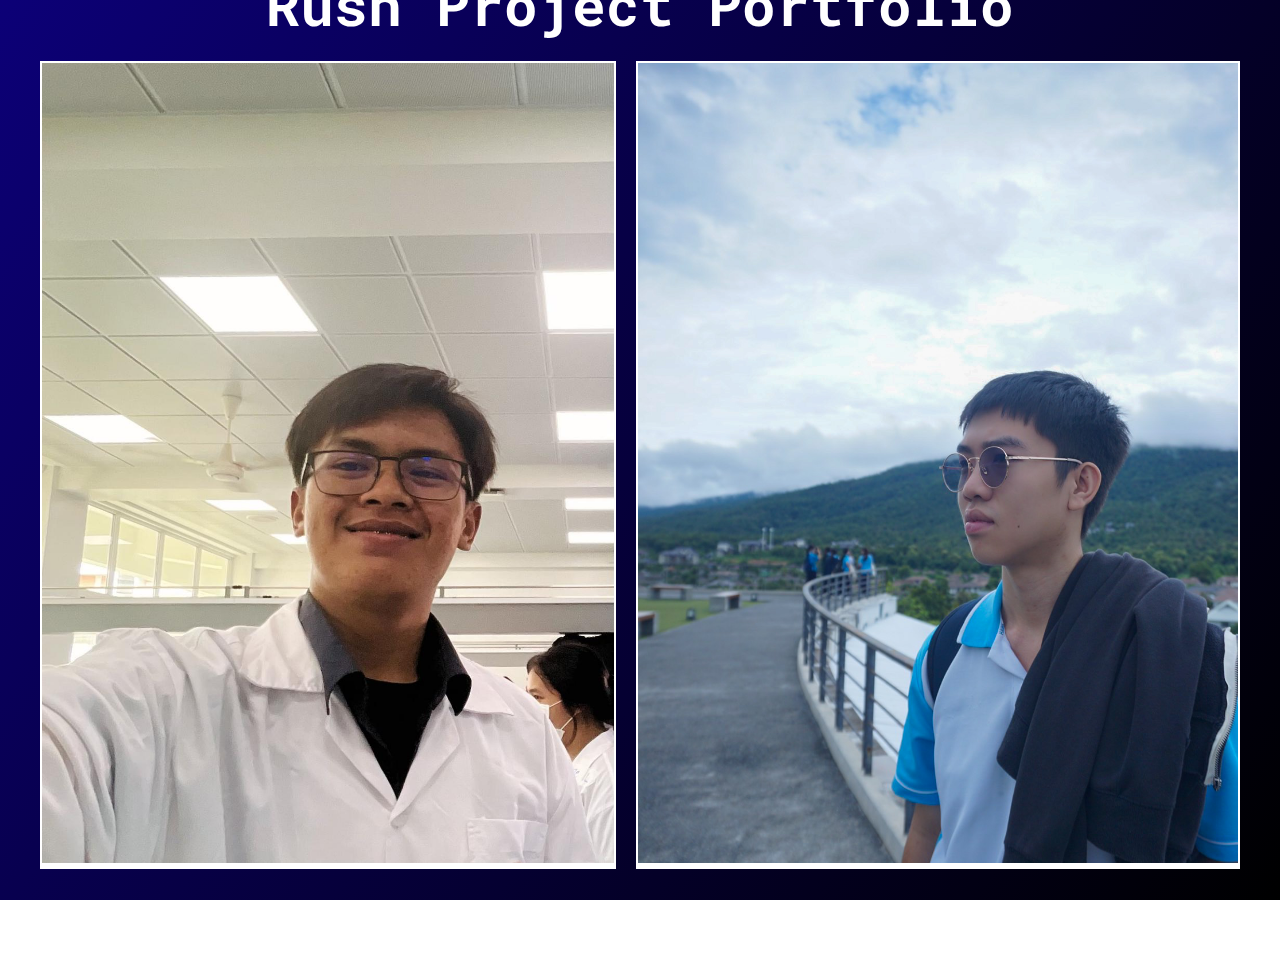
<file: index.html>
<!DOCTYPE html>
<html lang="en">
<head>
    <meta charset="UTF-8">
    <meta name="viewport" content="width=device-width, initial-scale=1.0">
    <title>Rush Project Home</title>
    <link rel="stylesheet" href="rush.css">
    <link rel="preconnect" href="https://fonts.googleapis.com">
    <link rel="preconnect" href="https://fonts.gstatic.com" crossorigin>
    <link href="https://fonts.googleapis.com/css2?family=Roboto+Mono&display=swap" rel="stylesheet">
</head>
<body>
    <header>
        <div class="selector">
            <table>
                <div class="animation">
                    <h1>Rush Project Portfolio</h1>
                    <div class="selector">
                        <div class="swanwang">
                            <a href=""><img src="rush-element/swanwang-pic.png"></a>
                            <p>swanwang's Portfolio</p>
                        </div>
                        <div class="nsaesue">
                            <a href="nsaesue/nsaesue.html"><img src="rush-element/nsaesue-pic.png"></a>
                            <p>nsaesue's Portfolio</p>
                        </div>
                    </div>
                </div>
            </table>
        </div>
    </header>
</body>
</html>
</file>
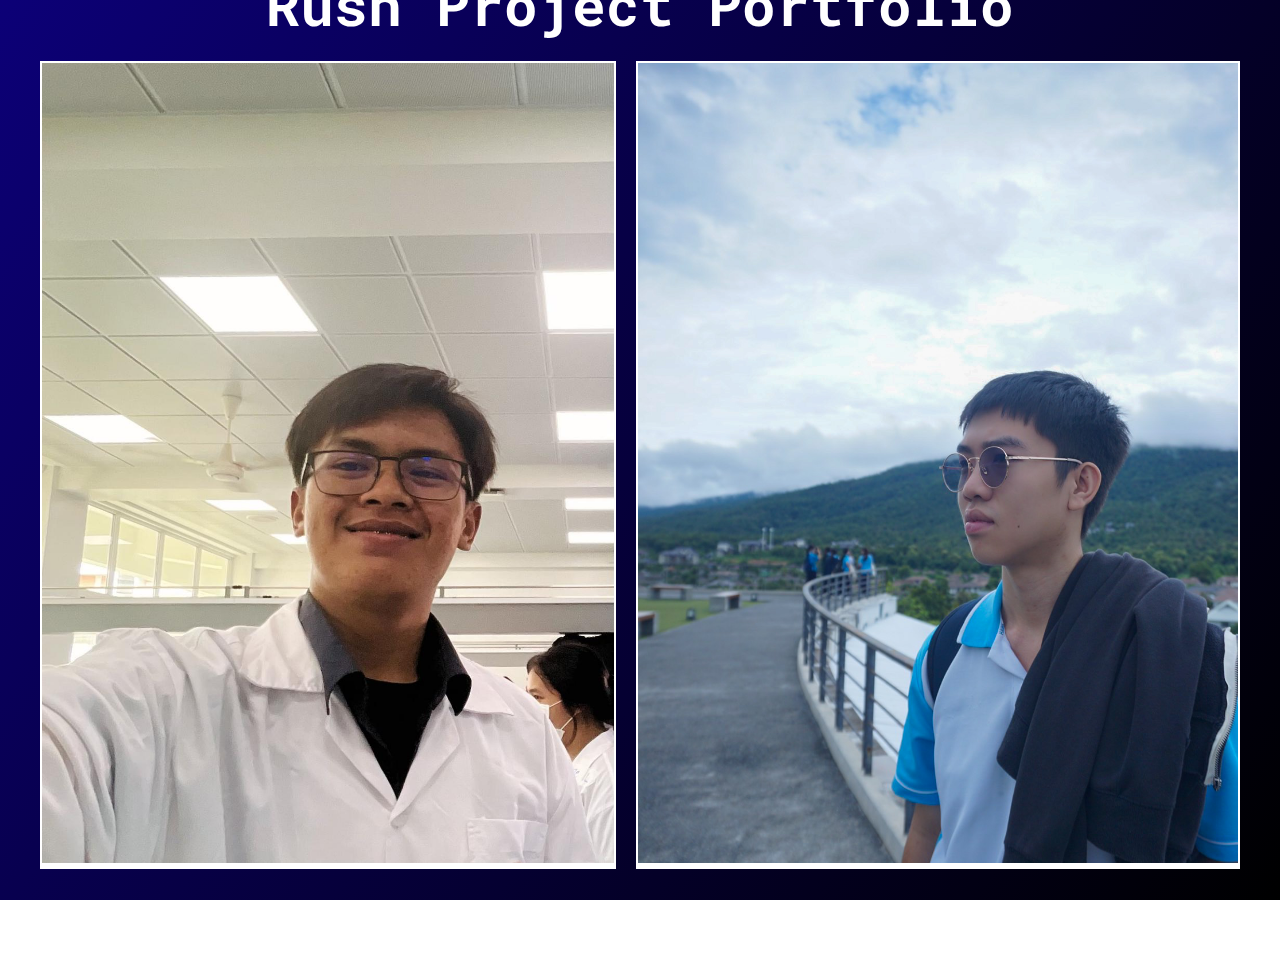
<file: rush/index.html>
<!DOCTYPE html>
<html lang="en">
<head>
    <meta charset="UTF-8">
    <meta name="viewport" content="width=device-width, initial-scale=1.0">
    <title>Rush Project Home</title>
    <link rel="stylesheet" href="rush.css">
    <link rel="preconnect" href="https://fonts.googleapis.com">
    <link rel="preconnect" href="https://fonts.gstatic.com" crossorigin>
    <link href="https://fonts.googleapis.com/css2?family=Roboto+Mono&display=swap" rel="stylesheet">
</head>
<body>
    <header>
        <div class="selector">
            <table>
                <div class="animation">
                    <h1>Rush Project Portfolio</h1>
                    <div class="selector">
                        <div class="swanwang">
                            <a href="swanwang/swanwang.html"><img src="rush-element/swanwang-pic.png"></a>
                            <p>swanwang's Portfolio</p>
                        </div>
                        <div class="nsaesue">
                            <a href="nsaesue/nsaesue.html"><img src="rush-element/nsaesue-pic.png"></a>
                            <p>nsaesue's Portfolio</p>
                        </div>
                    </div>
                </div>
            </table>
        </div>
    </header>
</body>
</html>
</file>
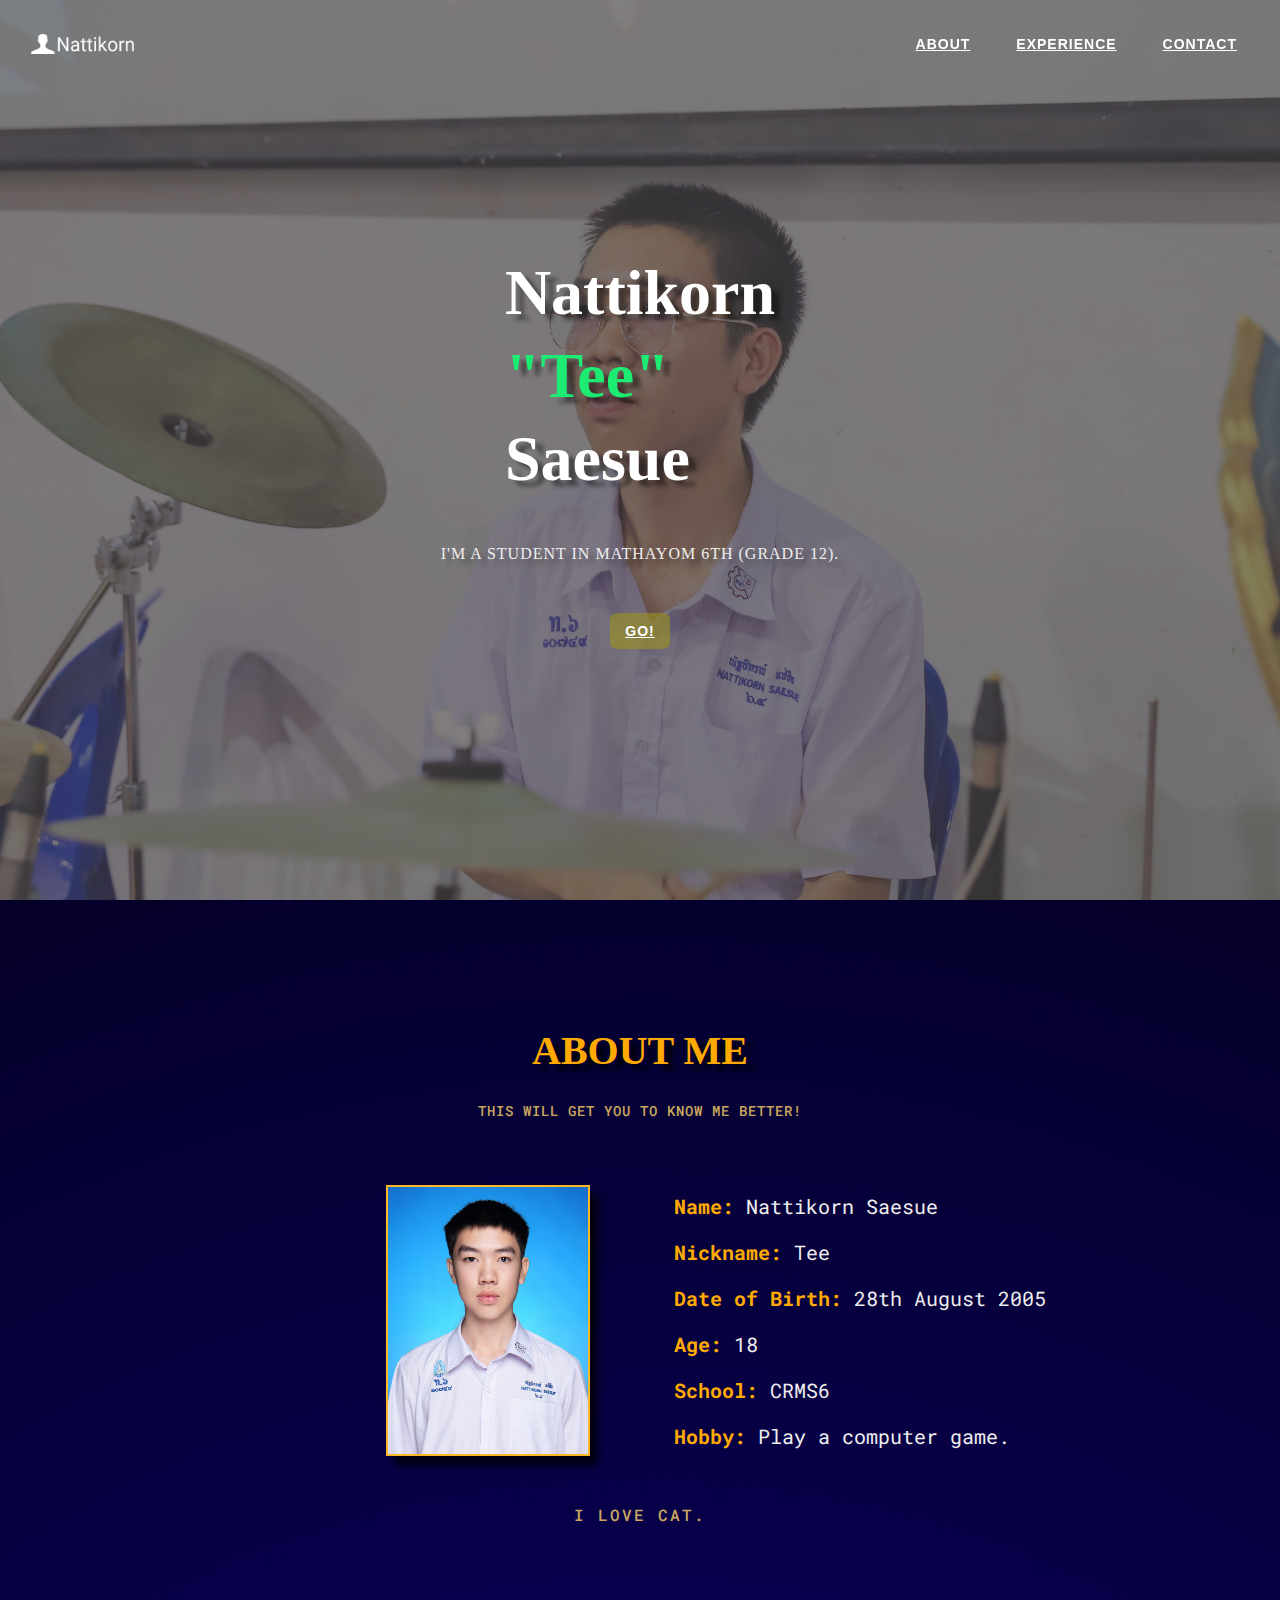
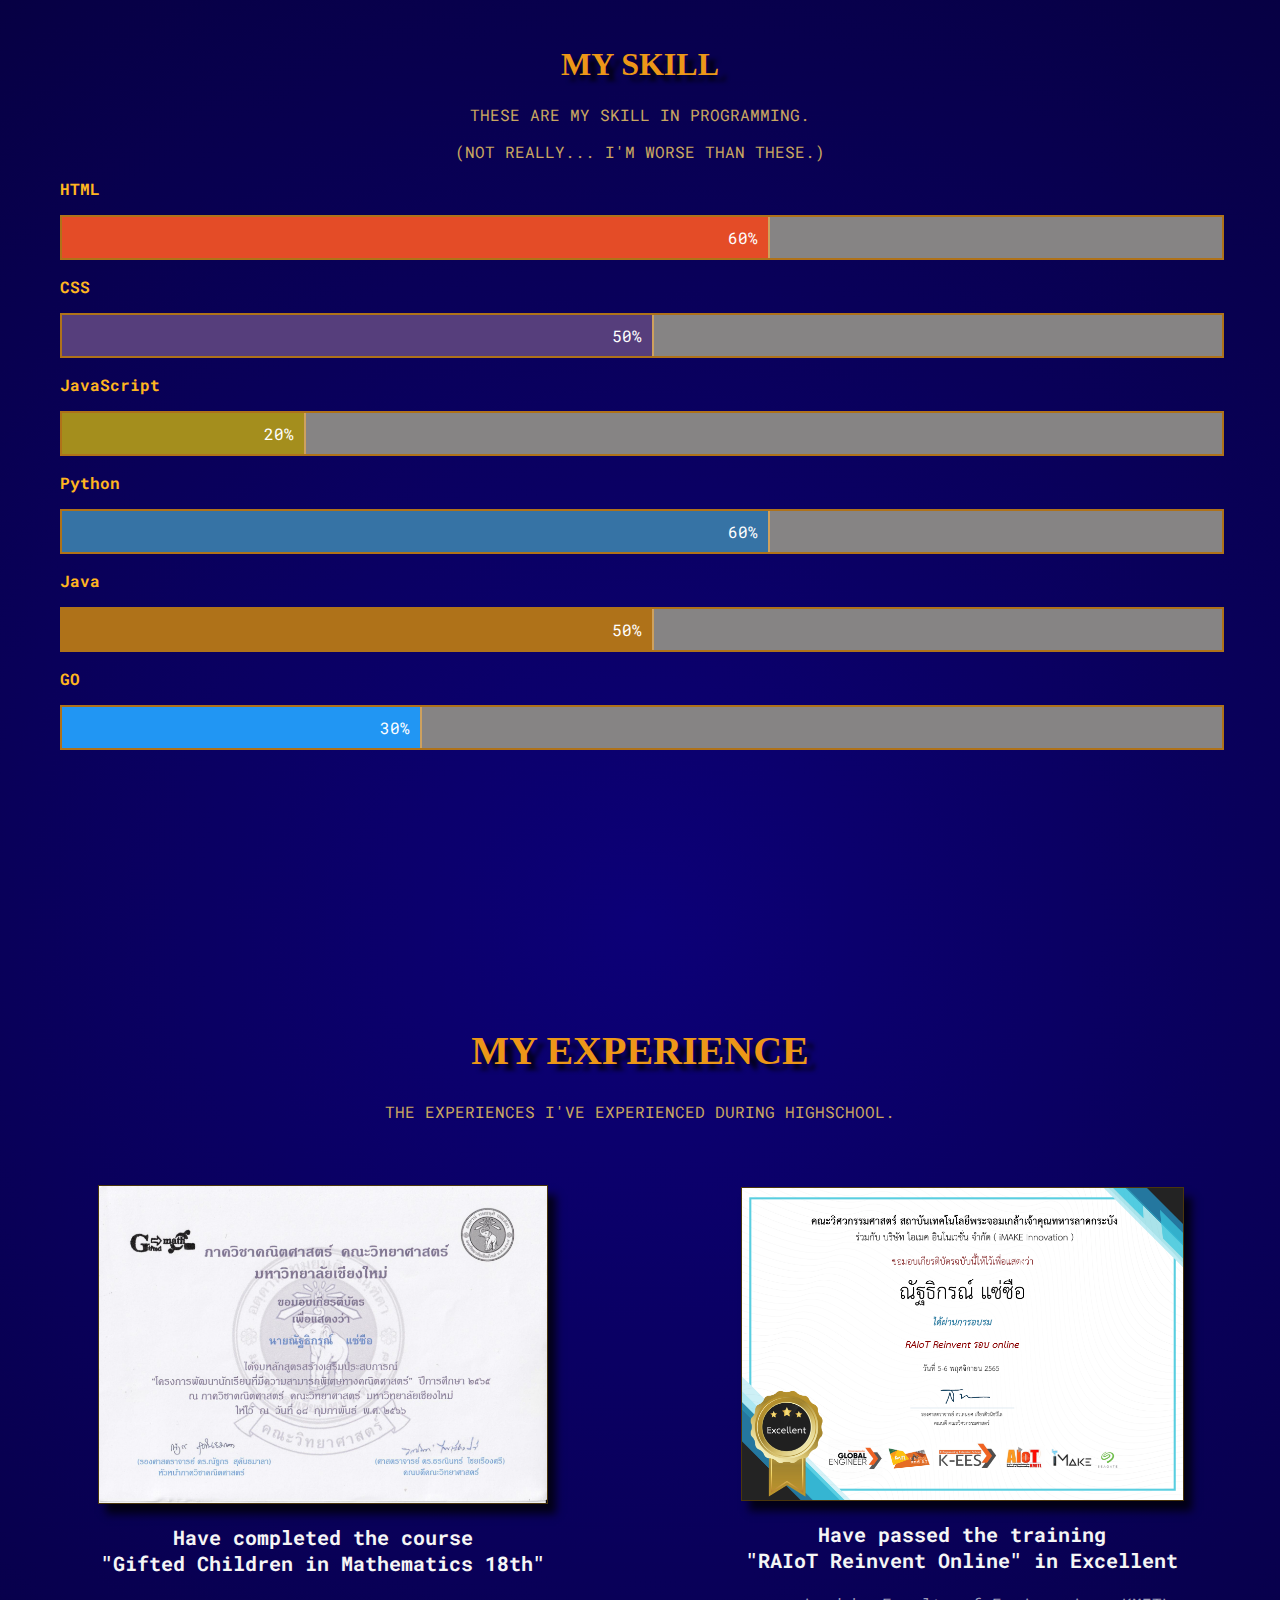
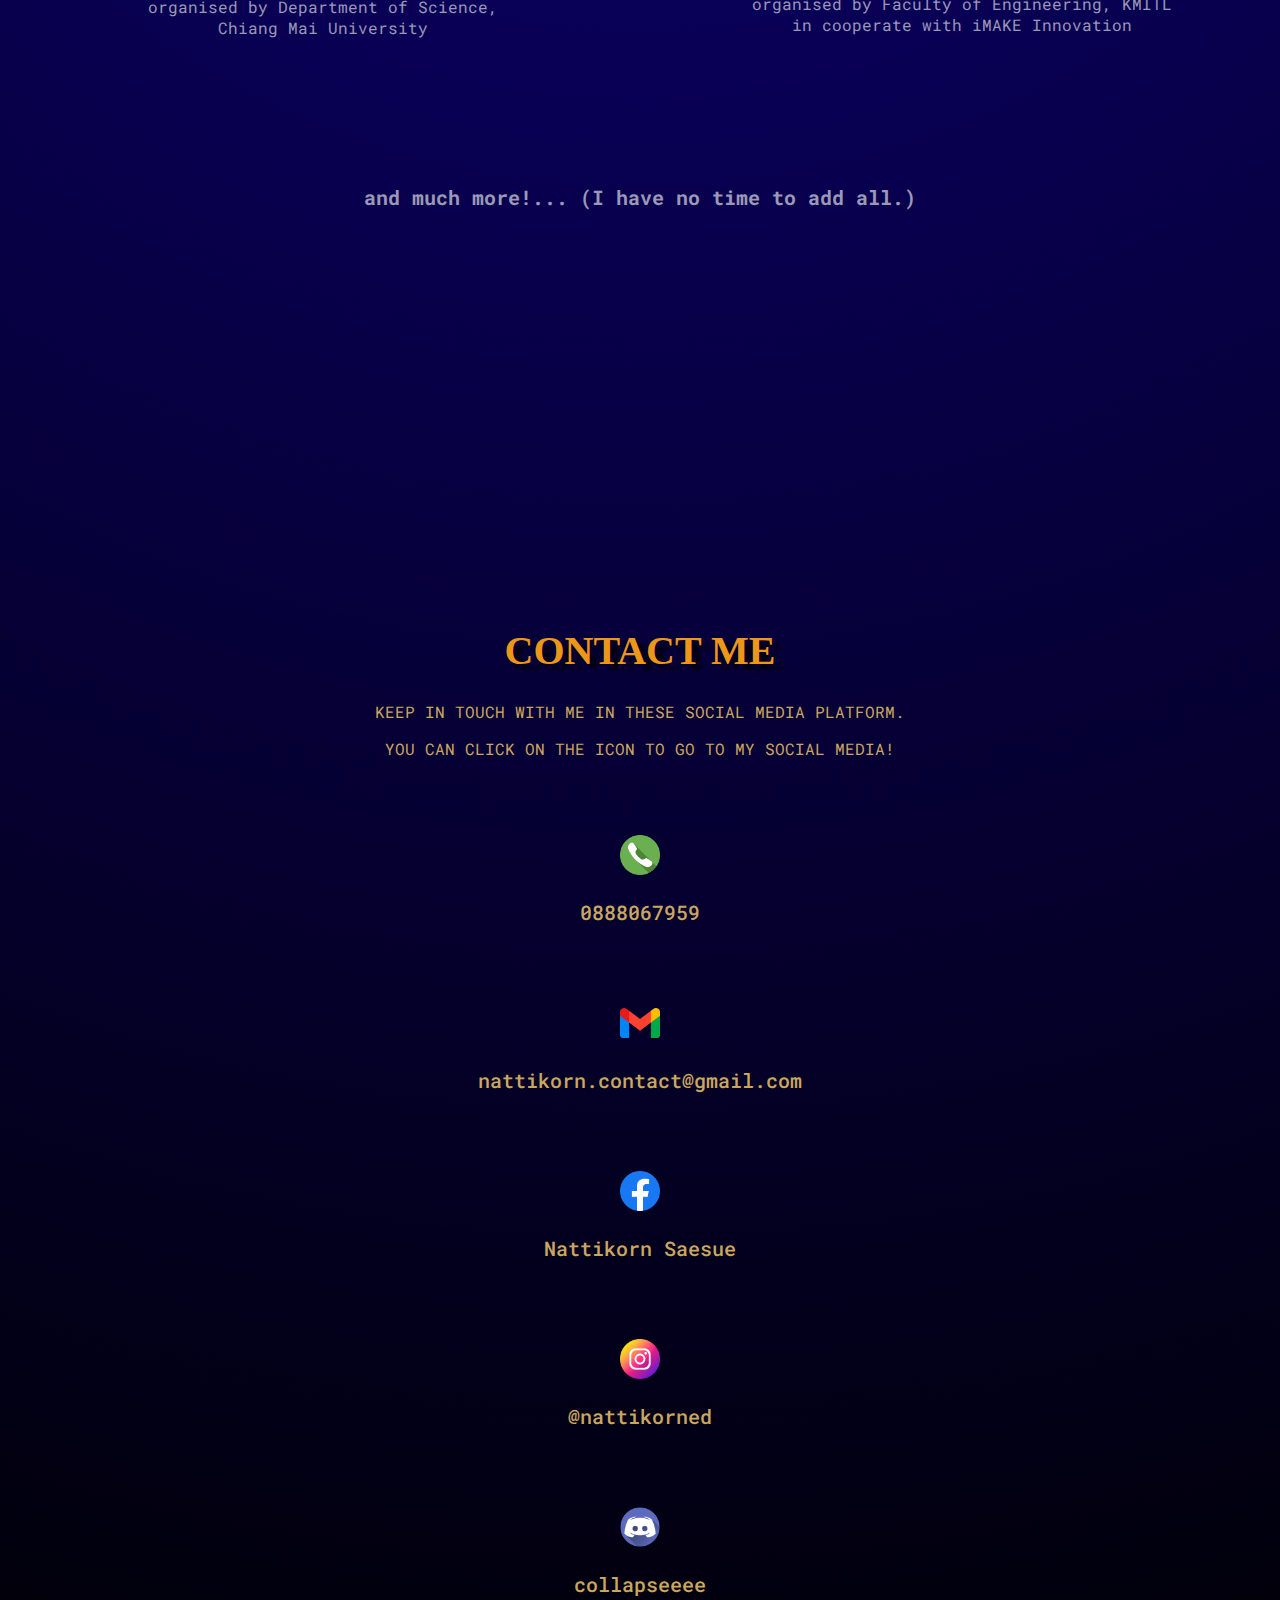
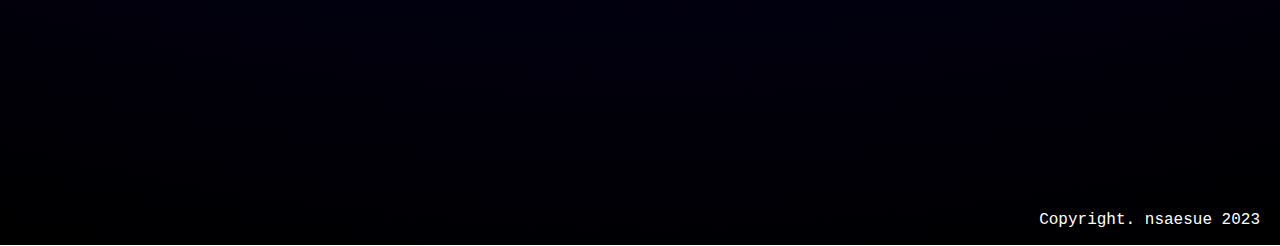
<file: nsaesue/nsaesue.html>
<!DOCTYPE html>
<html lang="en">
<head>
    <meta charset="UTF-8">
    <meta name="viewport" content="width=device-width, initial-scale=1.0">
    <title>Portfolio</title>
    <link rel="icon" type="image/x-icon" href="element/infopic.png">
    <link rel="stylesheet" href="nsaesue.css">
    <link rel="preconnect" href="https://fonts.googleapis.com">
    <link rel="preconnect" href="https://fonts.gstatic.com" crossorigin>
    <link href="https://fonts.googleapis.com/css2?family=Roboto+Mono&display=swap" rel="stylesheet">

</head>
<body>
    <section id="hero">
    <header>
        <nav class="navbar">
            <div class="logos"><a href="../index.html"><img src="element/nattikorn-low-resolution-logo-white-on-transparent-background.png"></a></div>
            <ul>
                <li><a href="#about">About</a></li>
                <li><a href="#exp00">Experience</a></li>
                <li><a href="#contact">Contact</a></li>
            </ul>
        </nav>
    </header>
        <div class="hero-container">
            <h1>Nattikorn<div id="nickname">"Tee"</div>Saesue</h1>
            <h2>I'm a student in Mathayom 6th (grade 12).</h2>
            <a class="goto" href="#about">GO!</a>
        </div>
    </section>
    <div class="splitsection"></div>
    <section id="about">
        <div class="about-container">
            <h1>ABOUT ME</h1>
            <h2>This will get you to know me better!</h2>
            <div class="about-table">
                <table>
                    <tr>
                        <td id="picture-card">
                            <img src="element/infopic.png" id="infopic">
                        </td>
                        <td id="info-card">
                            <p><b>Name: </b>Nattikorn Saesue</p>
                            <p><b>Nickname: </b>Tee</p>
                            <p><b>Date of Birth: </b>28th August 2005</p>
                            <p><b>Age: </b>18</p>
                            <p><b>School: </b>CRMS6</p>
                            <p><b>Hobby: </b>Play a computer game.</p>                            
                        </td>
                    </tr>
                </table>
                <p id="about-moreinfo">I love cat. </p>
            </div>
            <div class="skill-headline">
                <h1>MY SKILL</h1>
                <p>These are my skill in programming.</p>
                <p>(not really... I'm worse than these.)</p>
            </div>
            <div class="skill">
                <p>HTML</p>
                <div class="skill-container">
                    <div class="skills html">60%</div>
                </div>

                <p>CSS</p>
                <div class="skill-container">
                    <div class="skills css">50%</div>
                </div>

                <p>JavaScript</p>
                <div class="skill-container">
                    <div class="skills js">20%</div>
                </div>  

                <p>Python</p>
                <div class="skill-container">
                    <div class="skills python">60%</div>
                </div>  
                <p>Java</p>
                <div class="skill-container">
                    <div class="skills java">50%</div>
                </div>
                <p>GO</p>
                <div class="skill-container">
                    <div class="skills go">30%</div>
                </div>
            </div>
        </div>
    </section>
    <div class="splitsection" id="exp00"></div>
    <section id="experience">
        <div class="experience-headline">
            <h1>MY EXPERIENCE</h1>
            <p>The experiences I've experienced during highschool.</p>
        </div>
        <div class="experience-container">
            <table>
                <tr>
                    <td>
                        <img src="element/gm-cert.png">
                        <h3>Have completed the course<br>"Gifted Children in Mathematics 18th"</h3>
                        <p>organised by Department of Science,<br>Chiang Mai University</p>
                    </td>
                    <td>
                        <img src="element/kmitl-raiot-cert.png">
                        <h3>Have passed the training<br>"RAIoT Reinvent Online" in Excellent</h3>
                        <p>organised by Faculty of Engineering, KMITL<br>in cooperate with iMAKE Innovation</p>
                    </td>
                </tr>
            </table>
            <h4>and much more!... (I have no time to add all.)</h4>
        </div>
    </section>
    <div class="splitsection"></div>
    <section id="contact">
        <div class="contact-headline">
            <h1>Contact Me</h1>
            <p>Keep in touch with me in these social media platform.</p>
            <p>You can click on the icon to go to my social media!</p>
        </div>
        <div class="contact-list">
            <li>
                <a href="tel:0888067959">
                    <img src="element/phone.png" alt="Phone">
                </a>
                <p>0888067959</p>
                <br>
            </li>
            <li>
                <a href="mailto:nattikorn.contact@gmail.com">
                    <img src="element/gmail.png" alt="Email">
                </a>
                <p>nattikorn.contact@gmail.com</p>
                <br>
            </li>
            <li>
                <a href="https://www.facebook.com/unCollapsed">
                    <img src="element/facebook.png" alt="Facebook">
                </a>
                <p>Nattikorn Saesue</p>
                <br>
            </li>
            <li>
                <a href="https://www.instagram.com/yourprofile">
                    <img src="element/instagram.png" alt="Instagram">                   
                </a>
                <p>@nattikorned</p>
                <br>
            </li>
            <li>
                <a href="https://discord.com/users/collapseeee">
                    <img src="element/discord.png" alt="Discord">                    
                </a>
                <p>collapseeee</p>
                <br>
            </li>
        </div>
    </section>
    <p id="copyright">Copyright. nsaesue 2023</p>
</body>
</html>
</file>
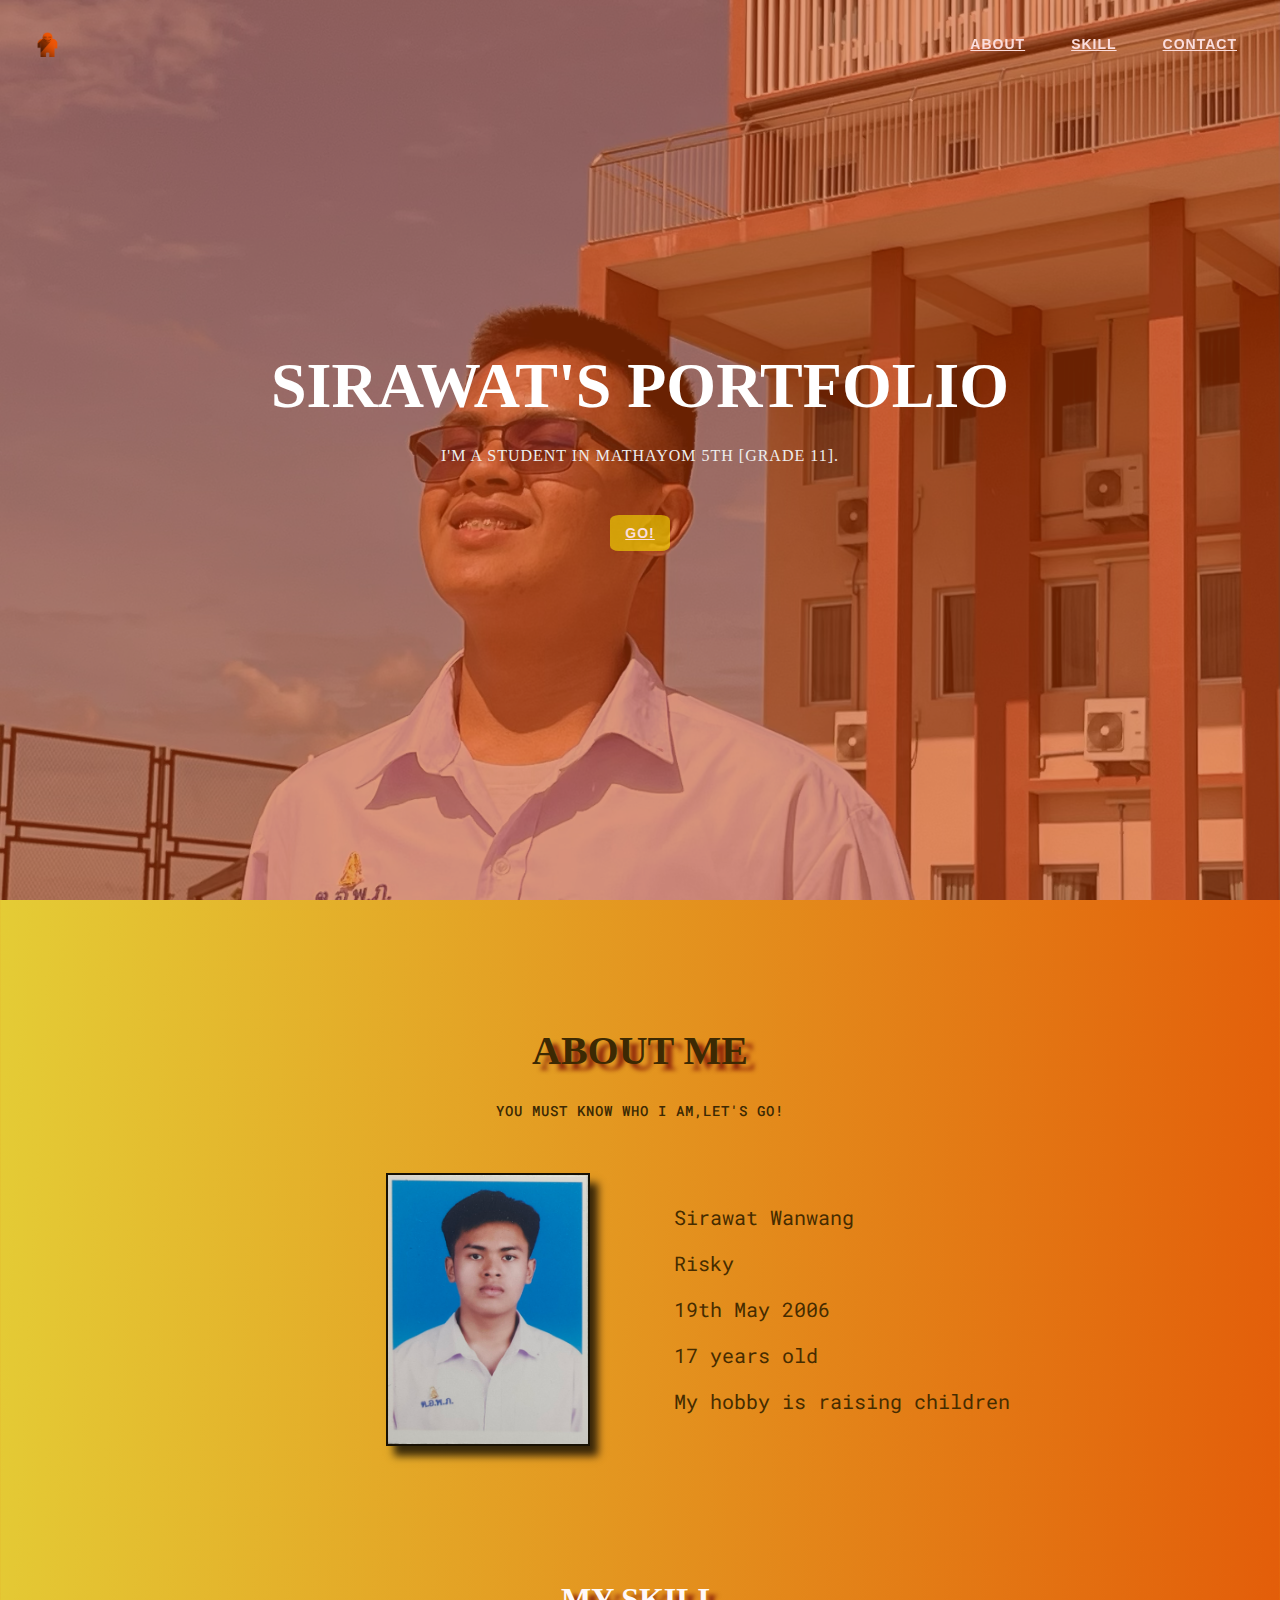
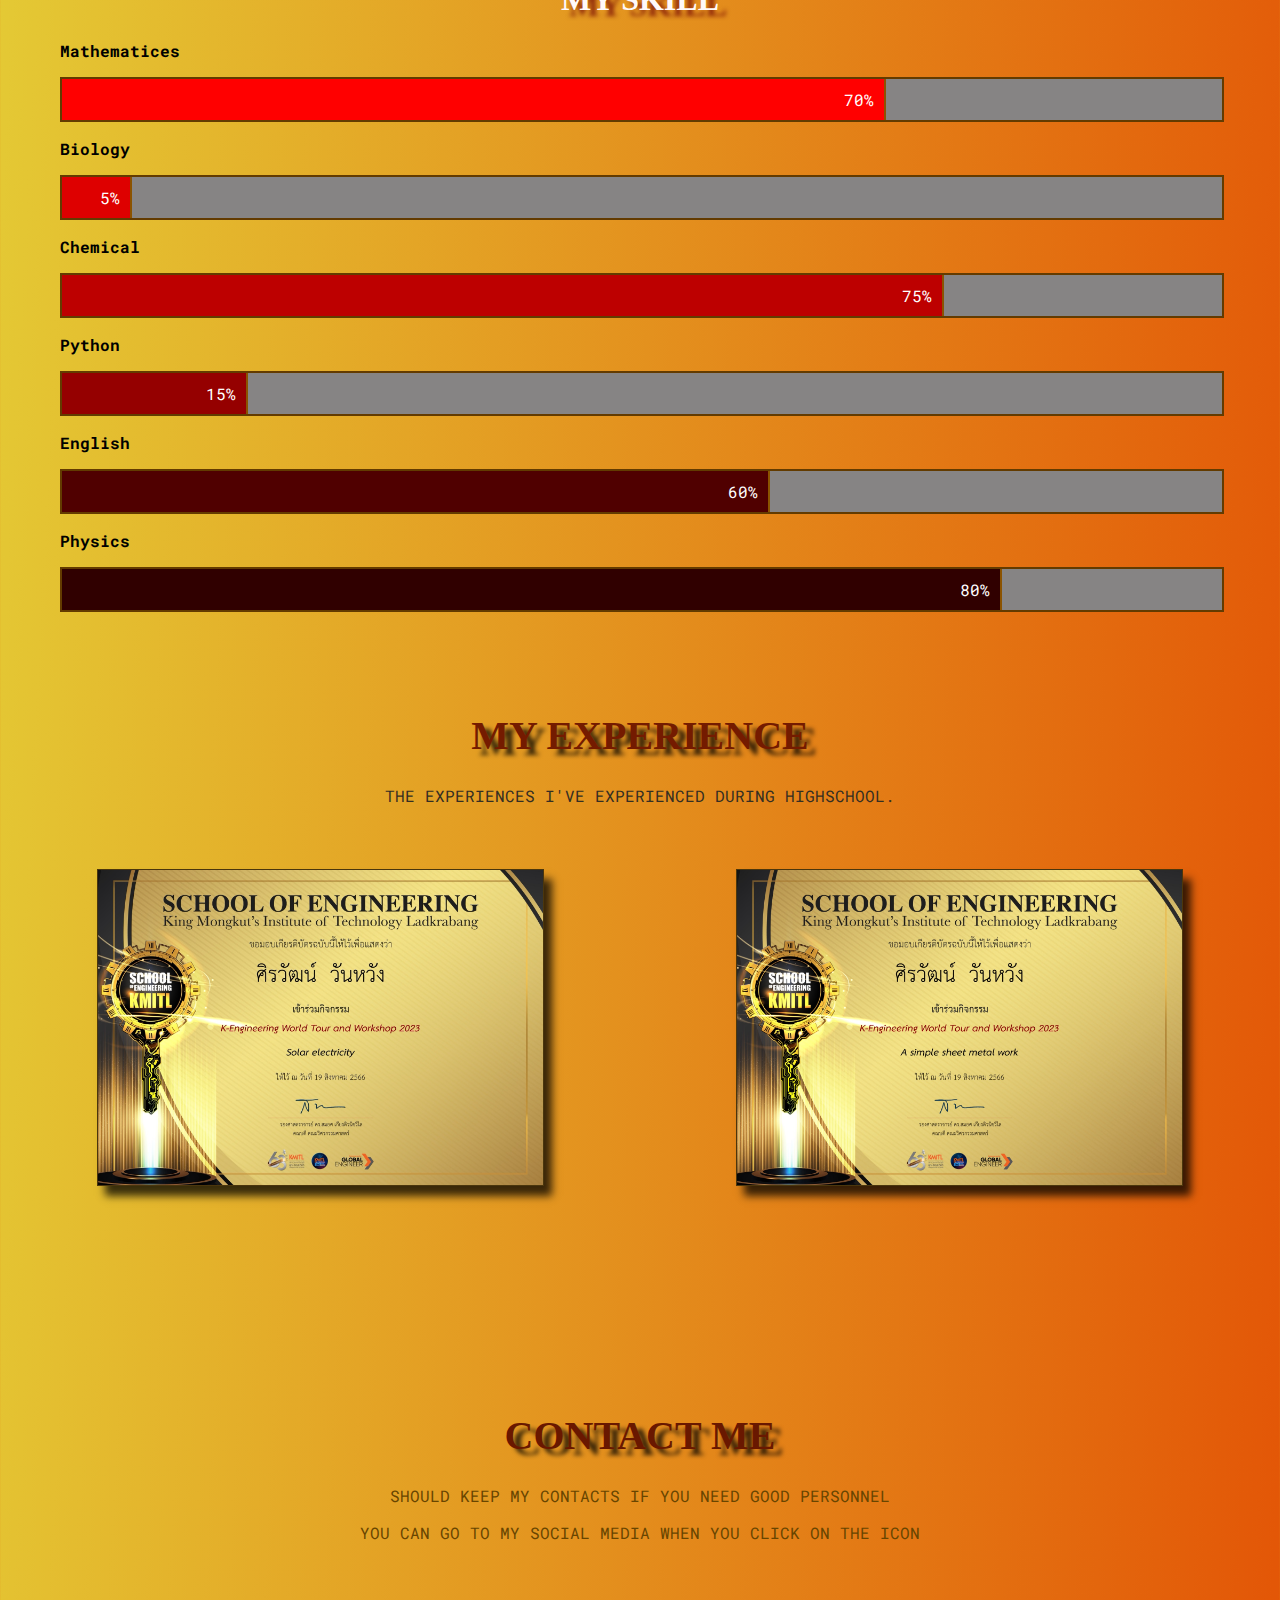
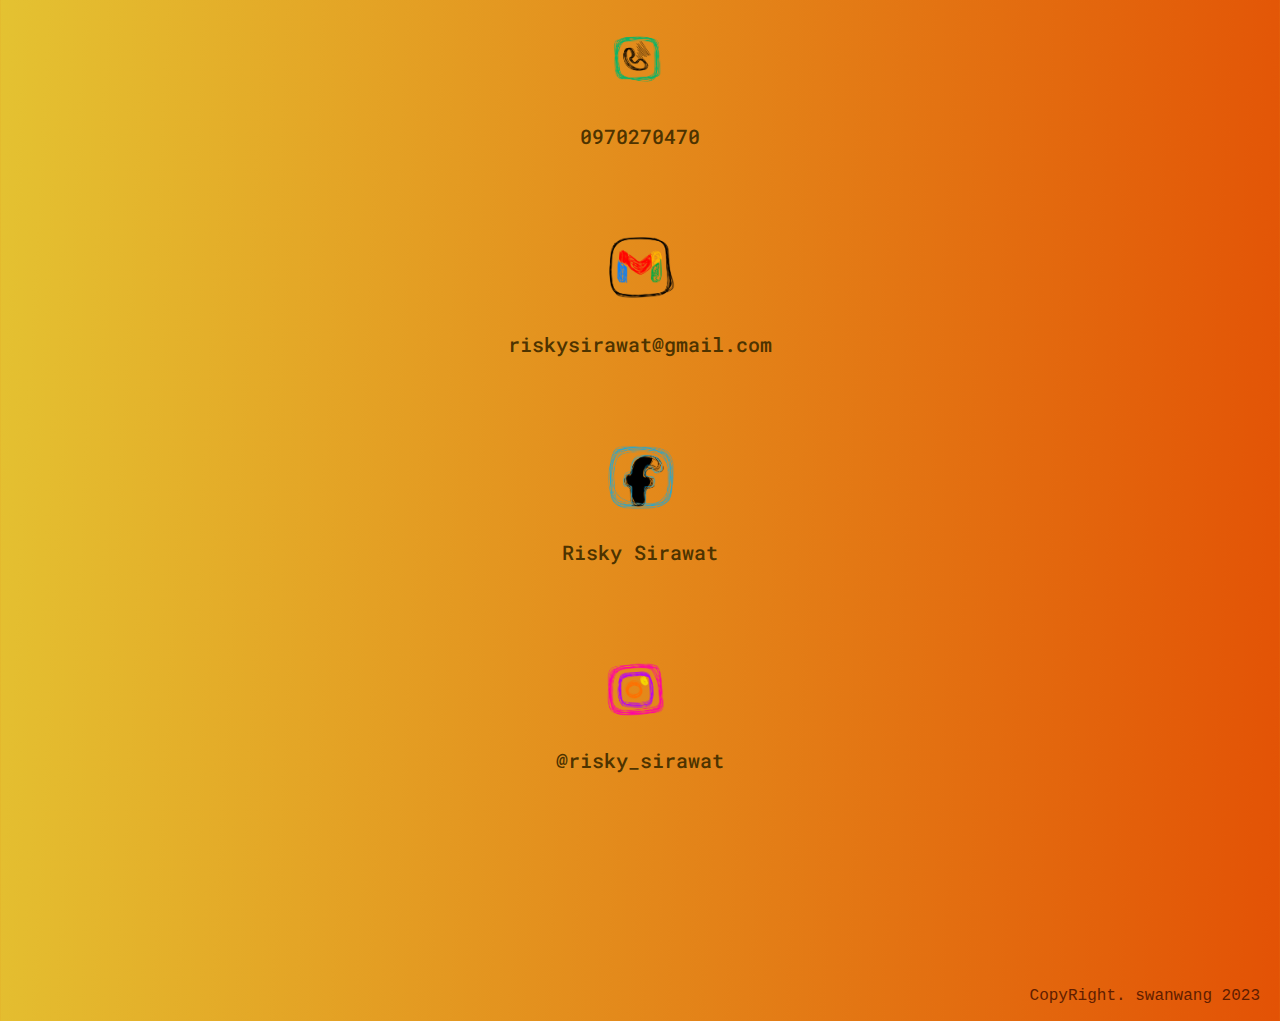
<file: swanwang/swanwang.html>
<!DOCTYPE html>
<html lang="en">
<head>
    <meta charset="UTF-8">
    <meta name="viewport" content="width=device-width, initial-scale=1.0">
    <title>RISKY'S PORTFOLIO</title>
    <link rel="stylesheet" href="swanwang.css">
    <link rel="preconnect" href="https://fonts.gstatic.com">
    <link rel="preconnect" href="https://fonts.googleapis.com" crossorigin>
    <link href="https://fonts.googleapis.com/css2?family=Roboto+Mono&display=swap" rel="stylesheet">

</head>
<body>
    <section id="hero">
    <header>
        <nav class="navbar">
            <div class="logos"><a href="../rush.html"><img src="swanwang-element/humanR.png"></a></div>
            <ul>
                <li><a href="#about">About</a></li>
                <li><a href="#skill">SKILL</a></li>
                <li><a href="#contact">Contact</a></li>
            </ul>
        </nav>
    </header>
        <div class="hero-container">
            <h1>SIRAWAT'S PORTFOLIO</h1>
            <h2>I'm a student in Mathayom 5th [grade 11].</h2>
            <a class="goto" href="#about">GO!</a>
        </div>
    </section>
    <div class="splitsection"></div>
    <section id="about">
        <div class="about-container">
            <h1>ABOUT ME</h1>
            <h2>You must know who I am,Let's GO!</h2>
            <div class="about-table">
                <table>
                    <tr>
                        <td id="picture-card">
                            <img src="swanwang-element/TThim.JPG" id="infopic">
                        </td>
                        <td id="info-card">
                            <p>Sirawat Wanwang</p>
                            <p>Risky</p>
                            <p>19th May 2006</p>
                            <p>17 years old</p>
                            <p>My hobby is raising children </p>
                        </td>
                    </tr>
                </table>
            </div>
            <div class="skill-headline"id="skill">
                <h1>MY SKILL</h1>
            </div>
            <div class="skill">
                <p>Mathematices</p>
                <div class="skill-container">
                    <div class="skills mathematices">70%</div>
                </div>

                <p>Biology</p>
                <div class="skill-container">
                    <div class="skills biology">5%</div>
                </div>

                <p>Chemical</p>
                <div class="skill-container">
                    <div class="skills chemical">75%</div>
                </div>  

                <p>Python</p>
                <div class="skill-container">
                    <div class="skills python">15%</div>
                </div>  
                <p>English</p>
                <div class="skill-container">
                    <div class="skills english">60%</div>
                </div>
                <p>Physics</p>
                <div class="skill-container">
                    <div class="skills physics">80%</div>
                </div>
            </div>
        </div>
    </section>
    <div class="splitsection"></div>
    <section id="experience">
        <div class="experience-headline">
            <h1>MY EXPERIENCE</h1>
            <p>The experiences I've experienced during highschool.</p>
        </div>
        <div class="experience-container">
            <table>
                <tr>
                    <td>
                        <img src="swanwang-element/kmitl1.jpg">
                        
                    </td>
                    <td>
                        <img src="swanwang-element/kmiti2.jpg">
                    
                    </td>
                </tr>
            </table>
        </div>
    </section>
    <div class="splitsection"></div>
    <section id="contact">
        <div class="contact-headline">
            <h1>Contact Me</h1>
            <p>Should keep my contacts If you need good personnel</p>
            <p>You can go to my social media when you click on the icon</p>
        </div>
        <div class="contact-list">
            <li>
                <a href="tel:0970270470">
                    <img src="swanwang-element/tel.png" alt="Phone">
                </a>
                <p>0970270470</p>
                <br>
            </li>
            <li>
                <a href="mailto:riskysirawat@gmail.com">
                    <img src="swanwang-element/gmail.png" alt="Email">
                </a>
                <p>riskysirawat@gmail.com</p>
                <br>
            </li>
            <li>
                <a href="https://www.facebook.com/profile.php?id=100004108638453">
                    <img src="swanwang-element/FB.png" alt="Facebook">
                </a>
                <p>Risky Sirawat</p>
                <br>
            </li>
            <li>
                <a href="https://instagram.com/risky_sirawat?igshid=OGQ5ZDc2ODk2ZA%3D%3D&utm_source=qr">
                    <img src="swanwang-element/ig.png" alt="Instagram">                   
                </a>
                <p>@risky_sirawat</p>
                <br>
            </li>
        </div>
    </section>
    <p id="copyright">CopyRight. swanwang 2023</p>


</body>
</html>
</file>
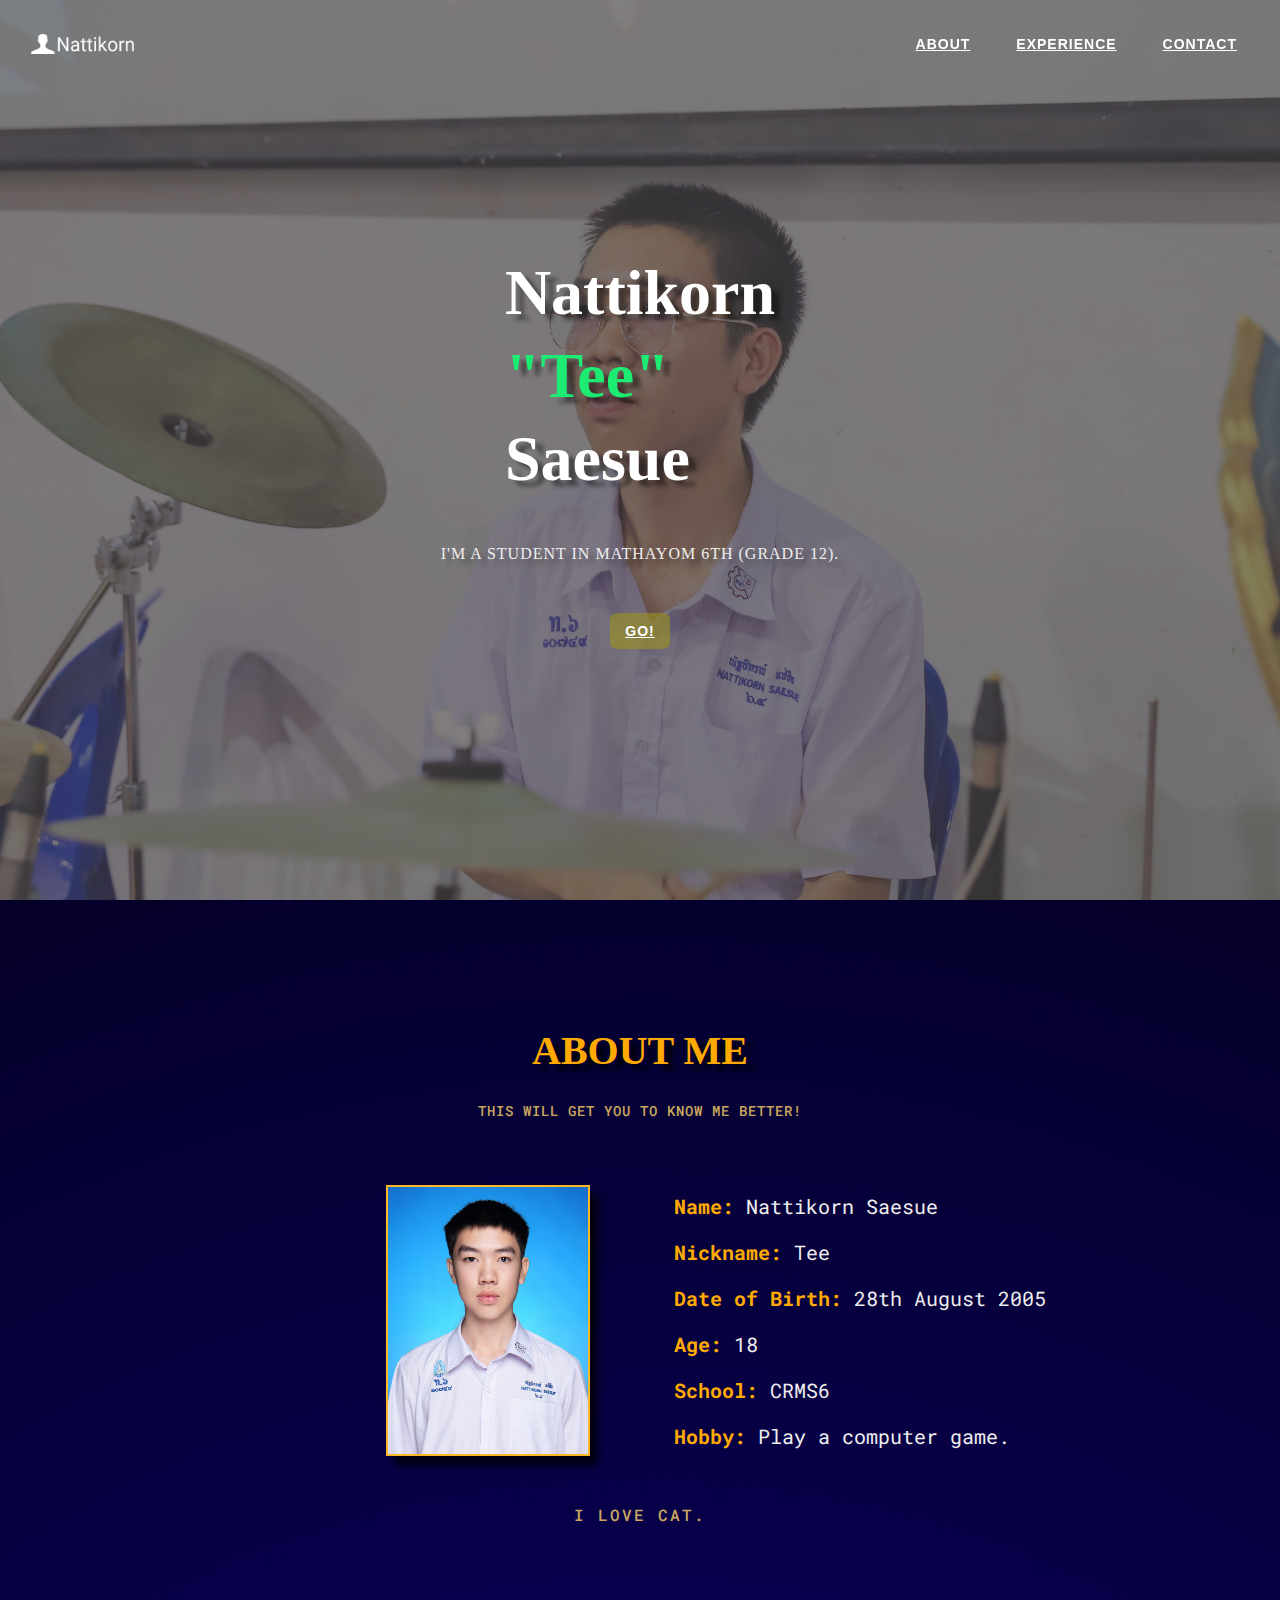
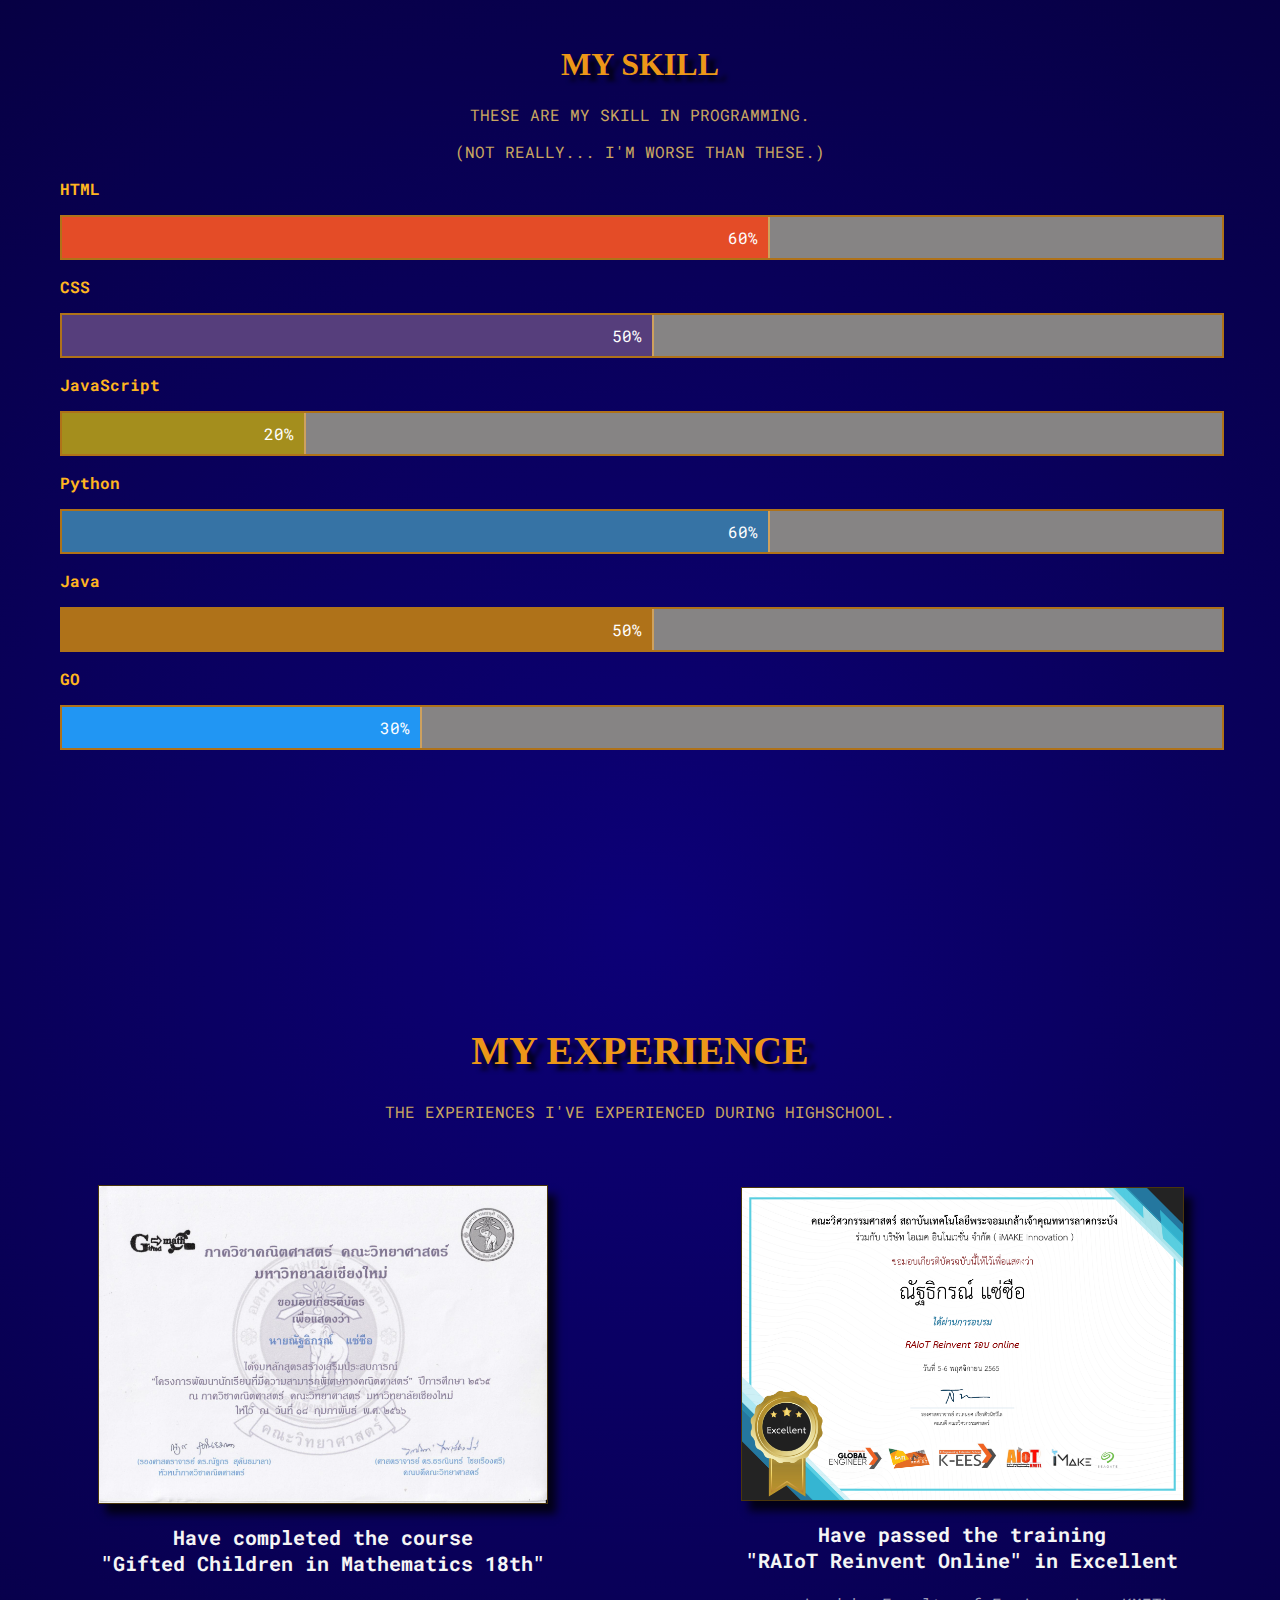
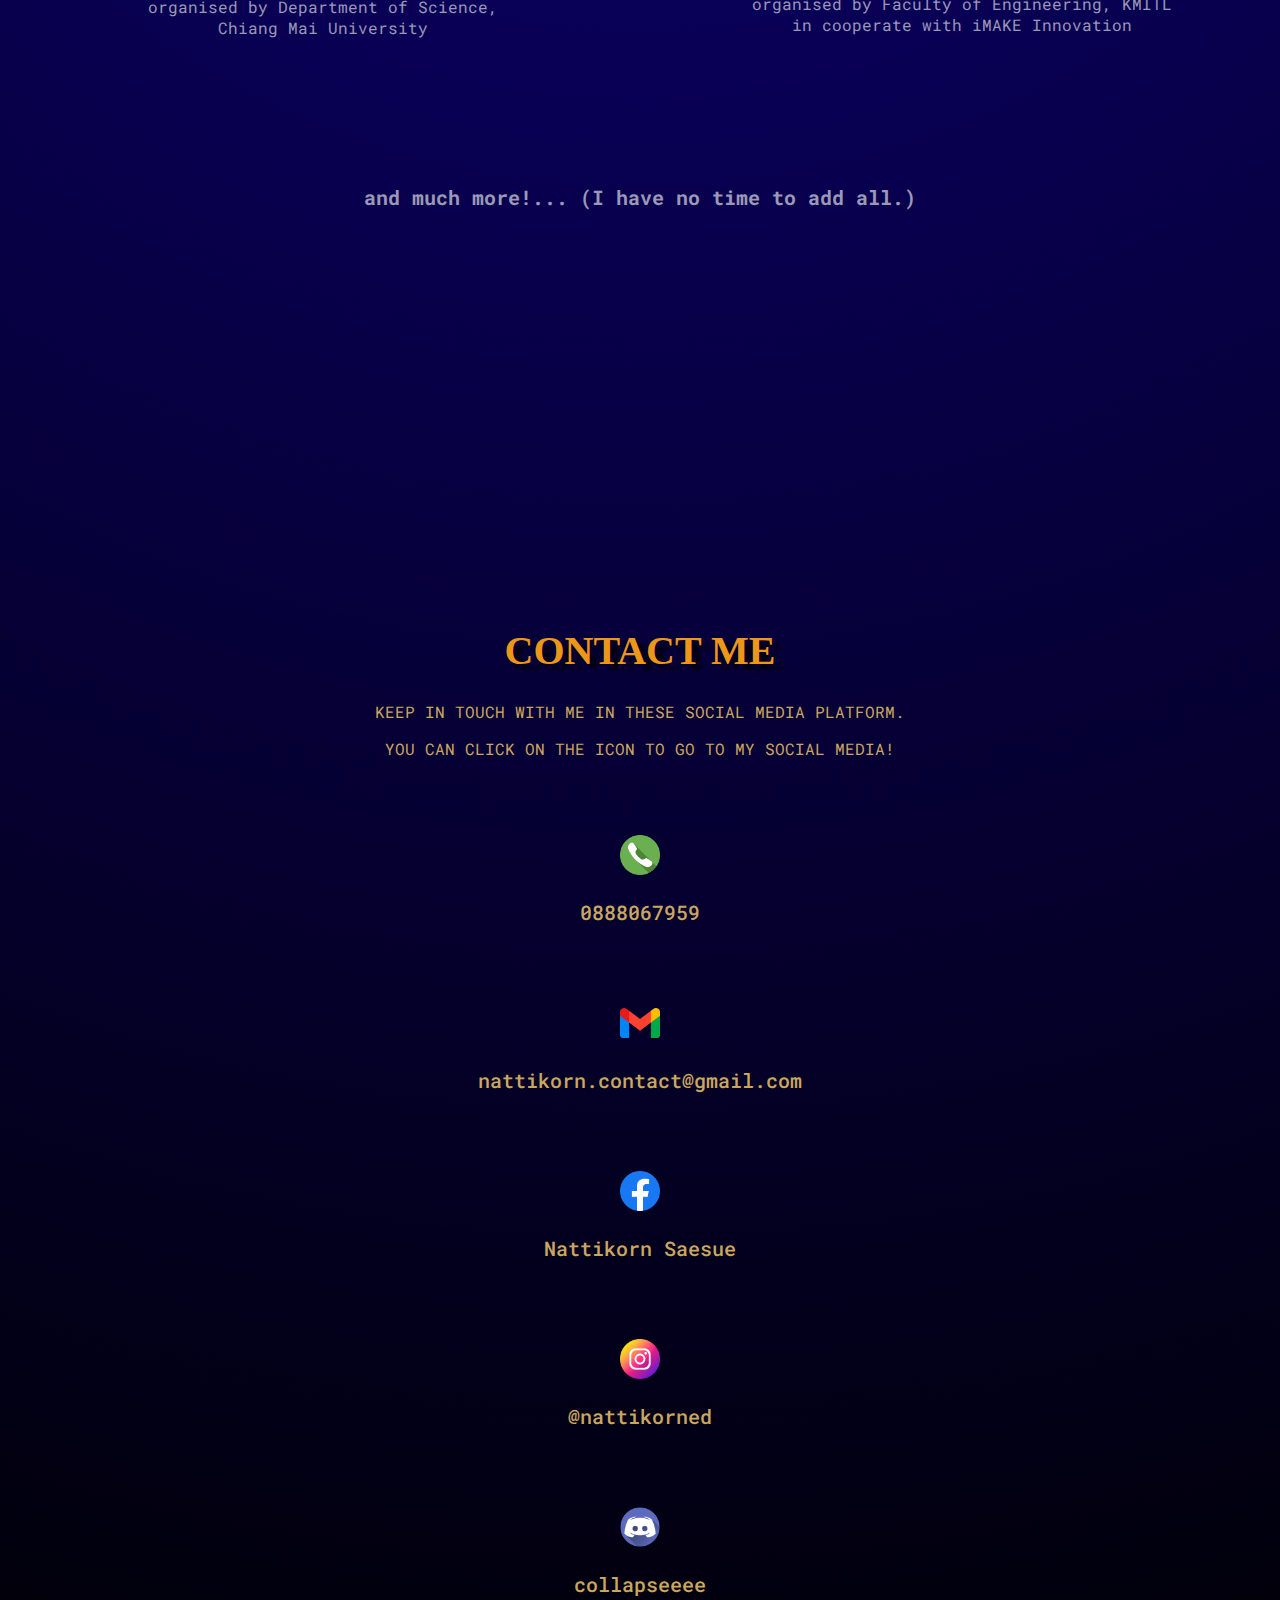
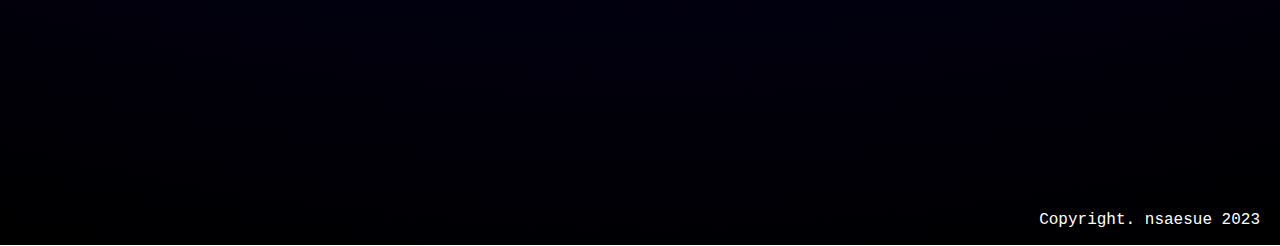
<file: rush/nsaesue/nsaesue.html>
<!DOCTYPE html>
<html lang="en">
<head>
    <meta charset="UTF-8">
    <meta name="viewport" content="width=device-width, initial-scale=1.0">
    <title>Portfolio</title>
    <link rel="icon" type="image/x-icon" href="element/infopic.png">
    <link rel="stylesheet" href="nsaesue.css">
    <link rel="preconnect" href="https://fonts.googleapis.com">
    <link rel="preconnect" href="https://fonts.gstatic.com" crossorigin>
    <link href="https://fonts.googleapis.com/css2?family=Roboto+Mono&display=swap" rel="stylesheet">

</head>
<body>
    <section id="hero">
    <header>
        <nav class="navbar">
            <div class="logos"><a href="../rush.html"><img src="element/nattikorn-low-resolution-logo-white-on-transparent-background.png"></a></div>
            <ul>
                <li><a href="#about">About</a></li>
                <li><a href="#exp00">Experience</a></li>
                <li><a href="#contact">Contact</a></li>
            </ul>
        </nav>
    </header>
        <div class="hero-container">
            <h1>Nattikorn<div id="nickname">"Tee"</div>Saesue</h1>
            <h2>I'm a student in Mathayom 6th (grade 12).</h2>
            <a class="goto" href="#about">GO!</a>
        </div>
    </section>
    <div class="splitsection"></div>
    <section id="about">
        <div class="about-container">
            <h1>ABOUT ME</h1>
            <h2>This will get you to know me better!</h2>
            <div class="about-table">
                <table>
                    <tr>
                        <td id="picture-card">
                            <img src="element/infopic.png" id="infopic">
                        </td>
                        <td id="info-card">
                            <p><b>Name: </b>Nattikorn Saesue</p>
                            <p><b>Nickname: </b>Tee</p>
                            <p><b>Date of Birth: </b>28th August 2005</p>
                            <p><b>Age: </b>18</p>
                            <p><b>School: </b>CRMS6</p>
                            <p><b>Hobby: </b>Play a computer game.</p>                            
                        </td>
                    </tr>
                </table>
                <p id="about-moreinfo">I love cat. </p>
            </div>
            <div class="skill-headline">
                <h1>MY SKILL</h1>
                <p>These are my skill in programming.</p>
                <p>(not really... I'm worse than these.)</p>
            </div>
            <div class="skill">
                <p>HTML</p>
                <div class="skill-container">
                    <div class="skills html">60%</div>
                </div>

                <p>CSS</p>
                <div class="skill-container">
                    <div class="skills css">50%</div>
                </div>

                <p>JavaScript</p>
                <div class="skill-container">
                    <div class="skills js">20%</div>
                </div>  

                <p>Python</p>
                <div class="skill-container">
                    <div class="skills python">60%</div>
                </div>  
                <p>Java</p>
                <div class="skill-container">
                    <div class="skills java">50%</div>
                </div>
                <p>GO</p>
                <div class="skill-container">
                    <div class="skills go">30%</div>
                </div>
            </div>
        </div>
    </section>
    <div class="splitsection" id="exp00"></div>
    <section id="experience">
        <div class="experience-headline">
            <h1>MY EXPERIENCE</h1>
            <p>The experiences I've experienced during highschool.</p>
        </div>
        <div class="experience-container">
            <table>
                <tr>
                    <td>
                        <img src="element/gm-cert.png">
                        <h3>Have completed the course<br>"Gifted Children in Mathematics 18th"</h3>
                        <p>organised by Department of Science,<br>Chiang Mai University</p>
                    </td>
                    <td>
                        <img src="element/kmitl-raiot-cert.png">
                        <h3>Have passed the training<br>"RAIoT Reinvent Online" in Excellent</h3>
                        <p>organised by Faculty of Engineering, KMITL<br>in cooperate with iMAKE Innovation</p>
                    </td>
                </tr>
            </table>
            <h4>and much more!... (I have no time to add all.)</h4>
        </div>
    </section>
    <div class="splitsection"></div>
    <section id="contact">
        <div class="contact-headline">
            <h1>Contact Me</h1>
            <p>Keep in touch with me in these social media platform.</p>
            <p>You can click on the icon to go to my social media!</p>
        </div>
        <div class="contact-list">
            <li>
                <a href="tel:0888067959">
                    <img src="element/phone.png" alt="Phone">
                </a>
                <p>0888067959</p>
                <br>
            </li>
            <li>
                <a href="mailto:nattikorn.contact@gmail.com">
                    <img src="element/gmail.png" alt="Email">
                </a>
                <p>nattikorn.contact@gmail.com</p>
                <br>
            </li>
            <li>
                <a href="https://www.facebook.com/unCollapsed">
                    <img src="element/facebook.png" alt="Facebook">
                </a>
                <p>Nattikorn Saesue</p>
                <br>
            </li>
            <li>
                <a href="https://www.instagram.com/yourprofile">
                    <img src="element/instagram.png" alt="Instagram">                   
                </a>
                <p>@nattikorned</p>
                <br>
            </li>
            <li>
                <a href="https://discord.com/users/collapseeee">
                    <img src="element/discord.png" alt="Discord">                    
                </a>
                <p>collapseeee</p>
                <br>
            </li>
        </div>
    </section>
    <p id="copyright">Copyright. nsaesue 2023</p>
</body>
</html>
</file>
<file: rush.css>
body {
    background: rgb(12,0,119);
    background: linear-gradient(125deg, rgba(12,0,119,1) 0%, rgba(0,0,0,1) 100%);   
    margin: 0;
    padding: 0;
    font-family: Arial, sans-serif;
    overflow: hidden;
}

.animation {
    position: absolute;
    width: 100%;
    height: 100%;
    background: rgb(12,0,119);
    background: linear-gradient(125deg, rgba(12,0,119,1) 0%, rgba(0,0,0,1) 100%);   
    display: flex;
    flex-direction: column;
    justify-content: center;
    align-items: center;
    animation: fadeIn 3s ease-in-out 1s forwards;
}

h1 {
    font-family: "Roboto Mono", monospace;
    font-size: 56px;
    color: #fff;
    margin-bottom: 20px;
    animation: slideIn 2s ease-in-out 0s forwards;
}

.selector {
    display: flex;
    justify-content: center;
}

.selector a {
    text-decoration: none;
    margin: 10px;
    font-size: 18px;
    background-color: #ffffff;
    color: #fff;
}

.selector img {
    height: 800px;
    border: 2px solid #ffffff;
    
}
.selector img:hover {
    opacity: 0.8;
    transform: scale(1.02);
}
.selector a:hover {
    background-color: #7272f0;

}
.selector p {
    color: #ffffff;
    font-family: "Roboto Moto", monospace;
    font-size: 32px;
    text-align: center;
    display: block;
}

@keyframes slideIn {
    from {
        transform: translateX(-100%);
    }
    to {
        transform: translateX(0);
    }
}
</file>
<file: rush/rush.css>
body {
    background: rgb(12,0,119);
    background: linear-gradient(125deg, rgba(12,0,119,1) 0%, rgba(0,0,0,1) 100%);   
    margin: 0;
    padding: 0;
    font-family: Arial, sans-serif;
    overflow: hidden;
}

.animation {
    position: absolute;
    width: 100%;
    height: 100%;
    background: rgb(12,0,119);
    background: linear-gradient(125deg, rgba(12,0,119,1) 0%, rgba(0,0,0,1) 100%);   
    display: flex;
    flex-direction: column;
    justify-content: center;
    align-items: center;
    animation: fadeIn 3s ease-in-out 1s forwards;
}

h1 {
    font-family: "Roboto Mono", monospace;
    font-size: 56px;
    color: #fff;
    margin-bottom: 20px;
    animation: slideIn 2s ease-in-out 0s forwards;
}

.selector {
    display: flex;
    justify-content: center;
}

.selector a {
    text-decoration: none;
    margin: 10px;
    font-size: 18px;
    background-color: #ffffff;
    color: #fff;
}

.selector img {
    height: 800px;
    border: 2px solid #ffffff;
    
}
.selector img:hover {
    opacity: 0.8;
    transform: scale(1.02);
}
.selector a:hover {
    background-color: #7272f0;

}
.selector p {
    color: #ffffff;
    font-family: "Roboto Moto", monospace;
    font-size: 32px;
    text-align: center;
    display: block;
}

@keyframes slideIn {
    from {
        transform: translateX(-100%);
    }
    to {
        transform: translateX(0);
    }
}
</file>
<file: nsaesue/nsaesue.css>
body {
    background: rgb(12,0,119);
    background: radial-gradient(circle, rgba(12,0,119,1) 0%, rgba(0,0,0,1) 100%);
    margin: 0;
    padding: 0;
    overflow-x: hidden;
}

.logos img {
    float: left;
    margin-left: 16px;
    height: 20px;
}
.logos img:hover {
    transform: scale(1.1);
}

.header {
    text-align: center;
}


.navbar {
    text-align: center;
    position: fixed;
    top: 0;
    z-index: 100;
    background-color: transparent; /* Background color with transparency */
    width: 100%; 
    transition: background-color 0.3s;
    padding: 10px 0;
    display: flex;
    justify-content: space-between;
    align-items: center;
}

.navbar ul {
    margin-right: 20px;
    padding: 0;
    display: flex;
    list-style-type: none;
    justify-content: center; /* Center menu items horizontally */
}

.navbar li {
    display: inline;
    margin-left: 8px;
    margin-right: 8px;
}

.navbar a,
.navbar a:focus, .goto {
    display: flex;
    align-items: center;
    justify-content: space-between;
    padding: 10px 15px;
    color: #fff;
    white-space: nowrap;
    transition: 0.3s;
    font-size: 12px;
    font-family: "Raleway", sans-serif;
    text-transform: uppercase;
    font-weight: 600;
    letter-spacing: 1px;
    font-size: 14px;
}

.navbar a i,
.navbar a:focus i {
    font-size: 12px;
    line-height: 0;
    margin-left: 5px;
}

.navbar a:hover {
    font-size: 16px;
    color: #ffb727;
}

/** HERO PART **/
#nickname {
    color: #1dec73;
}

#hero {
    width: 100%;
    height: 100vh;
    background: url("element/palpic1.jpeg") top right;
    background-size: cover;
    position: relative;
    overflow: hidden; /* Ensure the navbar is contained within the hero background */
}
  
#hero:before {
    content: "";
    background: rgba(74, 68, 68, 0.65);
    position: absolute;
    bottom: 0;
    top: 0;
    left: 0;
    right: 0;
  }
  
#hero .hero-container {
    position: absolute;
    bottom: 0;
    top: 0;
    left: 0;
    right: 0;
    display: flex;
    justify-content: center;
    align-items: center;
    flex-direction: column;
    padding: 0 15px;
    
}
  
#hero h1 {
    margin: 0 0 10px 0;
    font-size: 64px;
    font-family: "Satisfy", serif;
    color: #fff;
    text-shadow: 8px 6px 4px rgba(0, 0, 0, 0.43);
    line-height: 2.2cm;
    margin-bottom: 32px;
}

#hero h2 {
    color: #eee;
    margin-bottom: 50px;
    font-size: 16px;
    font-weight: 500;
    letter-spacing: 1px;
    text-transform: uppercase;
    text-shadow: 6px 6px 4px rgba(0, 0, 0, 0.253);
}

.goto {
    background-color: #9f941992;
    border-radius: 15%;
}

.goto:hover {
    background-color: #625a0fe8;
}

/** ABOUT **/

#about {
    width: 100%;
    height: 1600px;
}

.about-container h1 {
    font-family: "Satisfy", serif;
    font-size: 40px;
    color: #ffaa00;
    text-align: center;
    padding-top: 100px;
    text-shadow: 8px 6px 4px rgba(0, 0, 0, 0.754);
}

.about-container h2 {
    color: #caa760;
    margin-bottom: 50px;
    font-size: 14px;
    font-weight: 500;
    letter-spacing: 1px;
    text-transform: uppercase;
    text-align: center;
    font-family: "Roboto Mono", monospace;
}
#about-moreinfo {
    color: #caa760;
    font-size: 16px;
    font-weight: 500;
    letter-spacing: 2px;
    text-transform: uppercase;
    text-align: center;
    font-family: "Roboto Mono", monospace;
}

.about-table table {
    width: 100%;
    margin: 32px;
}

#picture-card, #info-card {
    width: 50%;
}


#infopic {
    float: right;
    max-width: 200px;
    box-shadow: 8px 10px 8px 0 rgba(0, 0, 0, 0.754);
    border: 2px solid #ffb727;
    margin-right: 80px;
}

#info-card p{
    margin-left: 0px;
    font-size: 20px;
    color: #eee;
    font-family: "Roboto Mono", monospace;
}

#info-card b {
    color: #ffaa00;
}


.skill-headline {
    font-family: "Roboto Mono", monospace;
    text-align: center;
}
.skill-headline h1 {
    font-size: 32px;
    color: #ec9718;
}
.skill-headline p {
    color: #caa760;
    text-transform: uppercase;
}

.skill {
    margin-left: 60px;
    margin-right: 60px;
}

.skill-container {
    width: 100%;
    background-color: #868484;
    border: 2px solid #AF7219;
}  
.skills {
    text-align: right;
    padding-right: 10px;
    padding-top: 10px;
    padding-bottom: 10px;
    color: white;
    font-size: 16px;
    font-family: "Roboto Mono", monospace;
    border-right: 2px solid #cea15e;
}
.skill p {
    color: #ffb520;
    font-size: 16px;
    font-family: "Roboto Mono", monospace;
    font-weight: 1000;
    
}
  
.html {width: 60%; background-color: #E44C27;}
.css {width: 50%; background-color: #563E7C;}
.js {width: 20%; background-color: #a48e1d;}
.python {width: 60%; background-color: #3673A5;} 
.java {width: 50%; background-color: #AF7219;}
.go {width: 30%; background-color: #2196F3;}

/** Experience **/

#experience {
    width: 100%;
    height: 1000px;

}

.experience-headline {
    font-family: "Roboto Mono", monospace;
    text-align: center;
    margin-top: 100px;
}
.experience-headline h1 {
    font-size: 40px;
    color: #ec9718;
    text-shadow: 8px 6px 4px rgba(0, 0, 0, 0.754);
    font-family: "Satisfy", serif;
}
.experience-headline p {
    color: #caa760;
    text-transform: uppercase;
}
.experience-container table {
    width: 100%;
    margin-top: 60px;
}
.experience-container img {
    width: 70%;
    display: block;
    margin-left: auto;
    margin-right: auto;
    box-shadow: 8px 10px 8px 0 rgba(0, 0, 0, 0.754);
    border: 1px solid #4b360c;
    box-shadow: 8px 10px 8px 0 rgba(0, 0, 0, 0.754);
}
.experience-container h3 {

    text-align: center;
    color: whitesmoke;
    font-size: 20px;
    font-family: "Roboto Mono", monospace;
}
.experience-container p {
    display: block;
    text-align: center;
    font-size: 16px;
    color: rgba(245, 245, 245, 0.624);
    font-family: "Roboto Mono", monospace;
}
.experience-container h4 {
    padding-top: 100px;
    text-align: center;
    font-size: 20px;
    color: rgba(245, 245, 245, 0.624);
    font-family: "Roboto Mono", monospace;
}

/** Contact **/

#contact {
    padding-top: 100px;
    padding-bottom: 100px;
}

.contact-headline {
    font-family: "Roboto Mono", monospace;
    text-align: center;
    margin-top: 100px;
}
.contact-headline h1 {
    font-size: 40px;
    color: #ec9718;
    text-shadow: 8px 6px 4px rgba(0, 0, 0, 0.754);
    font-family: "Satisfy", serif;
    text-transform: uppercase;
}
.contact-headline p {
    color: #caa760;
    text-transform: uppercase;
}

.contact-list {
    width: 100%;
    padding-top: 20px;
    padding-bottom: 20px;
    margin-left: auto;
    margin-right: auto;
    text-align: center;
    list-style-type: none;
}
.contact-list img {
    width: 40px;
}
.contact-list p {
    color: #caa760;
    font-size: 20px;
    font-weight: 500;
    font-family: "Roboto Mono", monospace;
}
.contact-list li {
    margin-top: 40px;
    margin-bottom: 40px;
}
#copyright {
    font-family: "Roboto", monospace;
    color: #fff;
    text-align: right;
    margin-right: 20px;
}

/** Optional Animation **/
html {
    scroll-behavior: smooth;
}
</file>
<file: swanwang/swanwang.css>
body {
    background: rgb(0, 0, 0);
    background: linear-gradient(273deg, rgb(227, 82, 5) 0%, rgb(228, 208, 55) 100%, rgba(0,18,196,1) 100%);
    margin: 0; /* Add this to remove default margin */
    overflow-x: hidden;
}

.logos img {
    float: left;
    margin-left: 20px;
    height: 25px;
}

.header {
    text-align: center;
}


.navbar {
    text-align: center;
    position: fixed;
    top: 0;
    z-index: 100;
    background-color: transparent; /* Background color with transparency */
    width: 100%; 
    transition: background-color 0.3s;
    padding: 10px 0;
    display: flex;
    justify-content: space-between;
    align-items: center;
}

.navbar ul {
    margin-right: 20px;
    padding: 0;
    display: flex;
    list-style-type: none;
    justify-content: center; /* Center menu items horizontally */
}

.navbar li {
    display: inline;
    margin-left: 8px;
    margin-right: 8px;
}

.navbar a,
.navbar a:focus, .goto {
    display: flex;
    align-items: center;
    justify-content: space-between;
    padding: 10px 15px;
    color: #fbdddd;
    white-space: nowrap;
    transition: 0.3s;
    font-size: 12px;
    font-family: "Raleway", sans-serif;
    text-transform: uppercase;
    font-weight: 600;
    letter-spacing: 1px;
    font-size: 14px;
}

.navbar a i,
.navbar a:focus i {
    font-size: 12px;
    line-height: 0;
    margin-left: 5px;
}

.navbar a:hover {
    font-size: 14px;
    color: #ffc145;
}

/** HERO PART **/

#hero {
    width: 100%;
    height: 100vh;
    background: url("swanwang-element/HIMSMILE.png") top right;
    background-size: cover;
    position: relative;
    overflow: hidden; /* Ensure the navbar is contained within the hero background */
}
  
#hero:before {
    content: "";
    background: rgba(199, 63, 4, 0.529);
    position: absolute;
    bottom: 0;
    top: 0;
    left: 0;
    right: 0;
  }
  
#hero .hero-container {
    position: absolute;
    bottom: 0;
    top: 0;
    left: 0;
    right: 0;
    display: flex;
    justify-content: center;
    align-items: center;
    flex-direction: column;
    padding: 0 15px;
}
  
#hero h1 {
    margin: 0 0 10px 0;
    font-size: 64px;
    font-family: "Satisfy", serif;
    color: #fff;
}

#hero h2 {
    color: #eee;
    margin-bottom: 50px;
    font-size: 16px;
    font-weight: 500;
    letter-spacing: 1px;
    text-transform: uppercase;
}

.goto {
    background-color: #ffea0092;
    border-radius: 15%;
}

.goto:hover {
    background-color: #e4d100ce;
}

/** ABOUT **/

#about {
    width: 100%;
    height: auto;
}

.about-container h1 {
    font-family: "Satisfy", serif;
    font-size: 40px;
    color: #3c2903;
    text-align: center;
    padding-top: 100px;
    text-shadow: 8px 6px 4px rgba(113, 3, 3, 0.754);
}

.about-container h2 {
    color: #3c2903;
    margin-bottom: 50px;
    font-size: 14px;
    font-weight: 500;
    letter-spacing: 1px;
    text-transform: uppercase;
    text-align: center;
    font-family: "Roboto Mono", monospace;
}

.about-table table {
    width: 100%;
    margin: 32px;
}

#picture-card, #info-card {
    width: 50%;
}


#infopic {
    float: right;
    max-width: 200px;
    box-shadow: 8px 10px 8px 0 rgba(0, 0, 0, 0.754);
    border: 2px solid #181104;
    margin-right: 80px;
}

#info-card p{
    margin-left: 0px;
    font-size: 20px;
    color: #462c00;
    font-family: "Roboto Mono", monospace;
}

#info-card b {
    color: #8e5f00;
}


.skill-headline {
    font-family: "Roboto Mono", monospace;
    text-align: center;
}
.skill-headline h1 {
    font-size: 32px;
    color: #fff9f9;
}

.skill {
    margin-left: 60px;
    margin-right: 60px;
}

.skill-container {
    width: 100%;
    background-color: #868484;
    border: 2px solid #633b00;
}  
.skills {
    text-align: right;
    padding-right: 10px;
    padding-top: 10px;
    padding-bottom: 10px;
    color: white;
    font-size: 16px;
    font-family: "Roboto Mono", monospace;
    border-right: 2px solid #8b5300;
}
.skill p {
    color: #000000;
    font-size: 16px;
    font-family: "Roboto Mono", monospace;
    font-weight: 1000;
    
}
  
.mathematices {width: 70%; background-color: #ff0000;}
.biology {width: 5%; background-color: #de0000;}
.chemical {width: 75%; background-color: #bd0000;}
.python {width: 15%; background-color: #950000;} 
.english {width: 60%; background-color: #500000;}
.physics {width: 80%; background-color: #300000;}

/** Experience **/

#experience {
    width: 100%;
    height: 500px;

}

.experience-headline {
    font-family: "Roboto Mono", monospace;
    text-align: center;
    margin-top: 100px;
}
.experience-headline h1 {
    font-size: 40px;
    color: #741b00;
    text-shadow: 8px 6px 4px rgba(0, 0, 0, 0.754);
    font-family: "Satisfy", serif;
}
.experience-headline p {
    color: #342e22;
    text-transform: uppercase;
}
.experience-container table {
    width: 100%;
    margin-top: 60px;
}
.experience-container img {
    width: 70%;
    display: block;
    margin-left: auto;
    margin-right: auto;
    box-shadow: 8px 10px 8px 0 rgba(0, 0, 0, 0.754);
    border: 1px solid #4b360c;
    box-shadow: 8px 10px 8px 0 rgba(0, 0, 0, 0.754);
}
 

/** Contact **/

#contact {
    padding-top: 100px;
    padding-bottom: 100px;
}

.contact-headline {
    font-family: "Roboto Mono", monospace;
    text-align: center;
    margin-top: 100px;
}
.contact-headline h1 {
    font-size: 40px;
    color: #691800;
    text-shadow: 8px 6px 4px rgba(0, 0, 0, 0.754);
    font-family: "Satisfy", serif;
    text-transform: uppercase;
}
.contact-headline p {
    color: #684500;
    text-transform: uppercase;
}

.contact-list {
    width: 100%;
    padding-top: 20px;
    padding-bottom: 20px;
    margin-left: auto;
    margin-right: auto;
    text-align: center;
    list-style-type: none;
}
.contact-list img {
    width: 80px;
}
.contact-list p {
    color: #4d3300;
    font-size: 20px;
    font-weight: 500;
    font-family: "Roboto Mono", monospace;
}
.contact-list li {
    margin-top: 40px;
    margin-bottom: 40px;
}
#copyright {
    font-family: "Roboto", monospace;
    color: #601d00;
    text-align: right;
    margin-right: 20px;
}
</file>
<file: rush/nsaesue/nsaesue.css>
body {
    background: rgb(12,0,119);
    background: radial-gradient(circle, rgba(12,0,119,1) 0%, rgba(0,0,0,1) 100%);
    margin: 0;
    padding: 0;
    overflow-x: hidden;
}

.logos img {
    float: left;
    margin-left: 16px;
    height: 20px;
}
.logos img:hover {
    transform: scale(1.1);
}

.header {
    text-align: center;
}


.navbar {
    text-align: center;
    position: fixed;
    top: 0;
    z-index: 100;
    background-color: transparent; /* Background color with transparency */
    width: 100%; 
    transition: background-color 0.3s;
    padding: 10px 0;
    display: flex;
    justify-content: space-between;
    align-items: center;
}

.navbar ul {
    margin-right: 20px;
    padding: 0;
    display: flex;
    list-style-type: none;
    justify-content: center; /* Center menu items horizontally */
}

.navbar li {
    display: inline;
    margin-left: 8px;
    margin-right: 8px;
}

.navbar a,
.navbar a:focus, .goto {
    display: flex;
    align-items: center;
    justify-content: space-between;
    padding: 10px 15px;
    color: #fff;
    white-space: nowrap;
    transition: 0.3s;
    font-size: 12px;
    font-family: "Raleway", sans-serif;
    text-transform: uppercase;
    font-weight: 600;
    letter-spacing: 1px;
    font-size: 14px;
}

.navbar a i,
.navbar a:focus i {
    font-size: 12px;
    line-height: 0;
    margin-left: 5px;
}

.navbar a:hover {
    font-size: 16px;
    color: #ffb727;
}

/** HERO PART **/
#nickname {
    color: #1dec73;
}

#hero {
    width: 100%;
    height: 100vh;
    background: url("element/palpic1.jpeg") top right;
    background-size: cover;
    position: relative;
    overflow: hidden; /* Ensure the navbar is contained within the hero background */
}
  
#hero:before {
    content: "";
    background: rgba(74, 68, 68, 0.65);
    position: absolute;
    bottom: 0;
    top: 0;
    left: 0;
    right: 0;
  }
  
#hero .hero-container {
    position: absolute;
    bottom: 0;
    top: 0;
    left: 0;
    right: 0;
    display: flex;
    justify-content: center;
    align-items: center;
    flex-direction: column;
    padding: 0 15px;
    
}
  
#hero h1 {
    margin: 0 0 10px 0;
    font-size: 64px;
    font-family: "Satisfy", serif;
    color: #fff;
    text-shadow: 8px 6px 4px rgba(0, 0, 0, 0.43);
    line-height: 2.2cm;
    margin-bottom: 32px;
}

#hero h2 {
    color: #eee;
    margin-bottom: 50px;
    font-size: 16px;
    font-weight: 500;
    letter-spacing: 1px;
    text-transform: uppercase;
    text-shadow: 6px 6px 4px rgba(0, 0, 0, 0.253);
}

.goto {
    background-color: #9f941992;
    border-radius: 15%;
}

.goto:hover {
    background-color: #625a0fe8;
}

/** ABOUT **/

#about {
    width: 100%;
    height: 1600px;
}

.about-container h1 {
    font-family: "Satisfy", serif;
    font-size: 40px;
    color: #ffaa00;
    text-align: center;
    padding-top: 100px;
    text-shadow: 8px 6px 4px rgba(0, 0, 0, 0.754);
}

.about-container h2 {
    color: #caa760;
    margin-bottom: 50px;
    font-size: 14px;
    font-weight: 500;
    letter-spacing: 1px;
    text-transform: uppercase;
    text-align: center;
    font-family: "Roboto Mono", monospace;
}
#about-moreinfo {
    color: #caa760;
    font-size: 16px;
    font-weight: 500;
    letter-spacing: 2px;
    text-transform: uppercase;
    text-align: center;
    font-family: "Roboto Mono", monospace;
}

.about-table table {
    width: 100%;
    margin: 32px;
}

#picture-card, #info-card {
    width: 50%;
}


#infopic {
    float: right;
    max-width: 200px;
    box-shadow: 8px 10px 8px 0 rgba(0, 0, 0, 0.754);
    border: 2px solid #ffb727;
    margin-right: 80px;
}

#info-card p{
    margin-left: 0px;
    font-size: 20px;
    color: #eee;
    font-family: "Roboto Mono", monospace;
}

#info-card b {
    color: #ffaa00;
}


.skill-headline {
    font-family: "Roboto Mono", monospace;
    text-align: center;
}
.skill-headline h1 {
    font-size: 32px;
    color: #ec9718;
}
.skill-headline p {
    color: #caa760;
    text-transform: uppercase;
}

.skill {
    margin-left: 60px;
    margin-right: 60px;
}

.skill-container {
    width: 100%;
    background-color: #868484;
    border: 2px solid #AF7219;
}  
.skills {
    text-align: right;
    padding-right: 10px;
    padding-top: 10px;
    padding-bottom: 10px;
    color: white;
    font-size: 16px;
    font-family: "Roboto Mono", monospace;
    border-right: 2px solid #cea15e;
}
.skill p {
    color: #ffb520;
    font-size: 16px;
    font-family: "Roboto Mono", monospace;
    font-weight: 1000;
    
}
  
.html {width: 60%; background-color: #E44C27;}
.css {width: 50%; background-color: #563E7C;}
.js {width: 20%; background-color: #a48e1d;}
.python {width: 60%; background-color: #3673A5;} 
.java {width: 50%; background-color: #AF7219;}
.go {width: 30%; background-color: #2196F3;}

/** Experience **/

#experience {
    width: 100%;
    height: 1000px;

}

.experience-headline {
    font-family: "Roboto Mono", monospace;
    text-align: center;
    margin-top: 100px;
}
.experience-headline h1 {
    font-size: 40px;
    color: #ec9718;
    text-shadow: 8px 6px 4px rgba(0, 0, 0, 0.754);
    font-family: "Satisfy", serif;
}
.experience-headline p {
    color: #caa760;
    text-transform: uppercase;
}
.experience-container table {
    width: 100%;
    margin-top: 60px;
}
.experience-container img {
    width: 70%;
    display: block;
    margin-left: auto;
    margin-right: auto;
    box-shadow: 8px 10px 8px 0 rgba(0, 0, 0, 0.754);
    border: 1px solid #4b360c;
    box-shadow: 8px 10px 8px 0 rgba(0, 0, 0, 0.754);
}
.experience-container h3 {

    text-align: center;
    color: whitesmoke;
    font-size: 20px;
    font-family: "Roboto Mono", monospace;
}
.experience-container p {
    display: block;
    text-align: center;
    font-size: 16px;
    color: rgba(245, 245, 245, 0.624);
    font-family: "Roboto Mono", monospace;
}
.experience-container h4 {
    padding-top: 100px;
    text-align: center;
    font-size: 20px;
    color: rgba(245, 245, 245, 0.624);
    font-family: "Roboto Mono", monospace;
}

/** Contact **/

#contact {
    padding-top: 100px;
    padding-bottom: 100px;
}

.contact-headline {
    font-family: "Roboto Mono", monospace;
    text-align: center;
    margin-top: 100px;
}
.contact-headline h1 {
    font-size: 40px;
    color: #ec9718;
    text-shadow: 8px 6px 4px rgba(0, 0, 0, 0.754);
    font-family: "Satisfy", serif;
    text-transform: uppercase;
}
.contact-headline p {
    color: #caa760;
    text-transform: uppercase;
}

.contact-list {
    width: 100%;
    padding-top: 20px;
    padding-bottom: 20px;
    margin-left: auto;
    margin-right: auto;
    text-align: center;
    list-style-type: none;
}
.contact-list img {
    width: 40px;
}
.contact-list p {
    color: #caa760;
    font-size: 20px;
    font-weight: 500;
    font-family: "Roboto Mono", monospace;
}
.contact-list li {
    margin-top: 40px;
    margin-bottom: 40px;
}
#copyright {
    font-family: "Roboto", monospace;
    color: #fff;
    text-align: right;
    margin-right: 20px;
}

/** Optional Animation **/
html {
    scroll-behavior: smooth;
}
</file>
